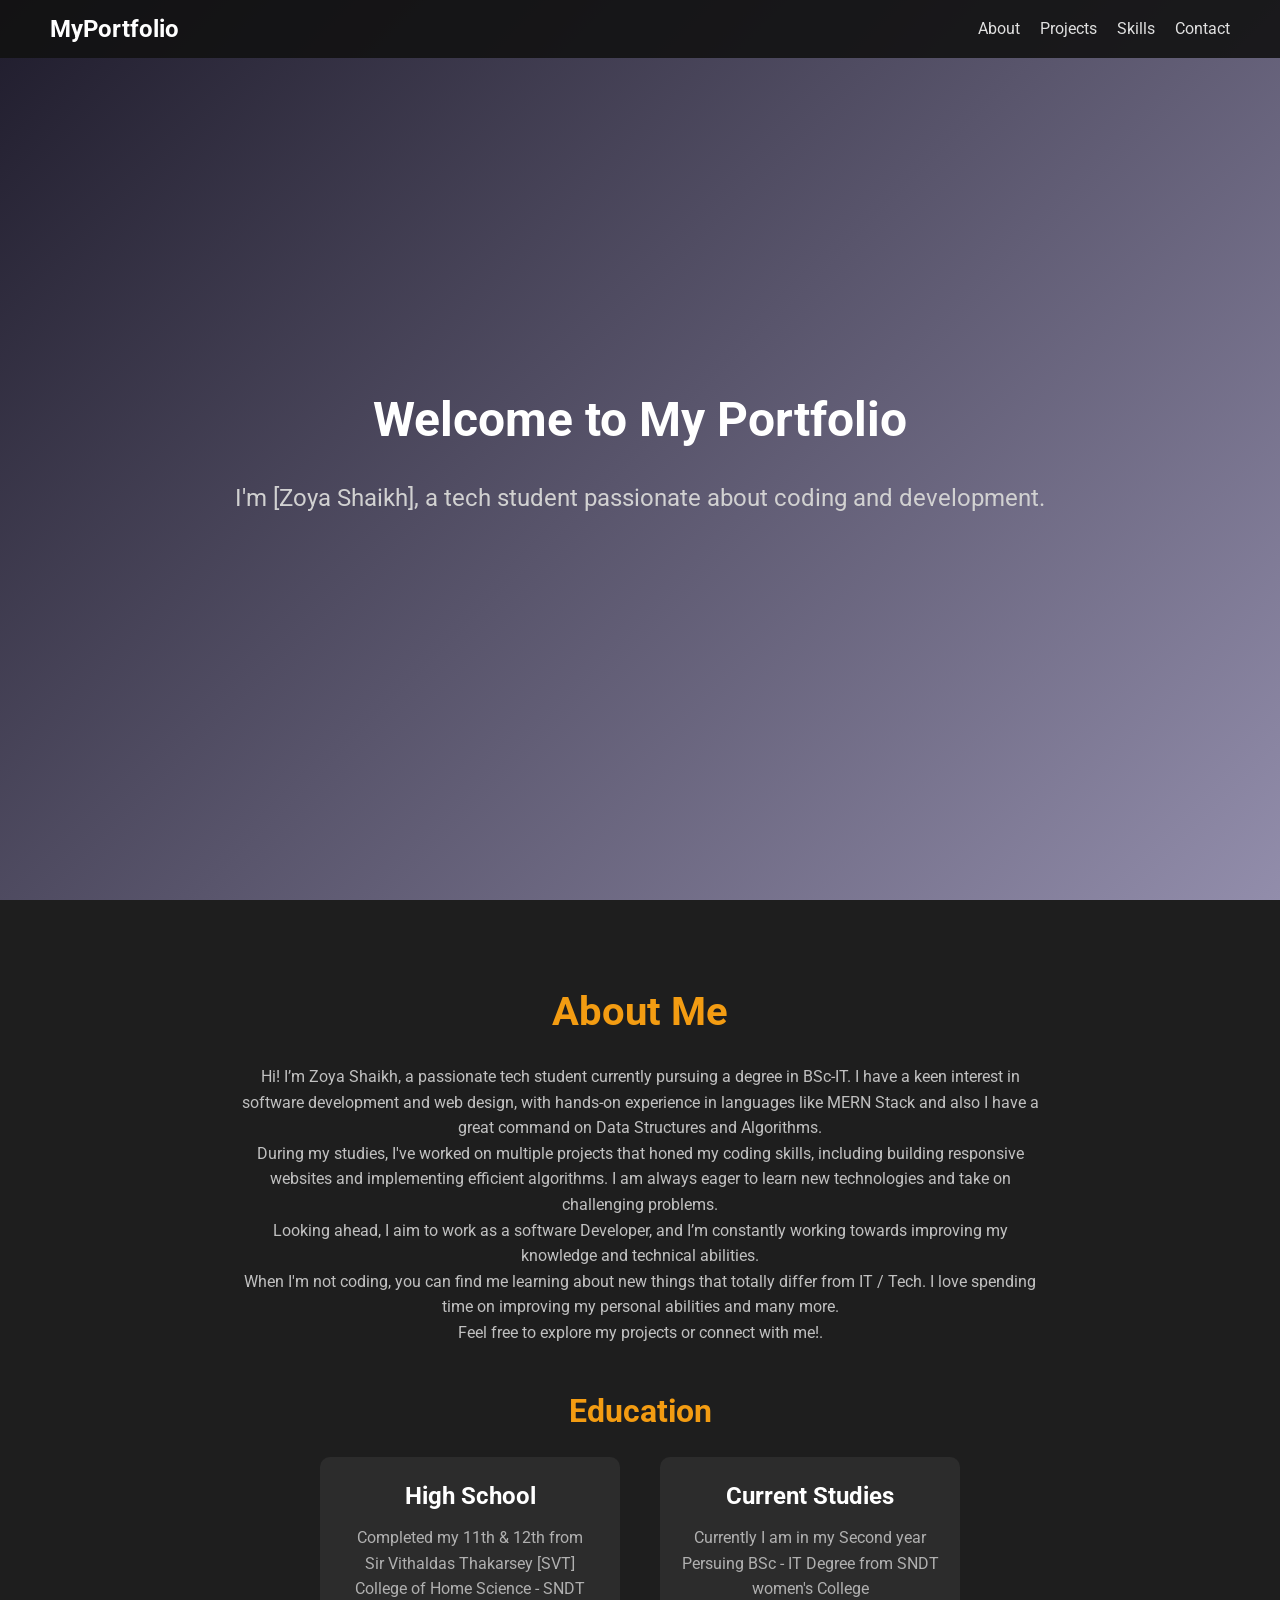
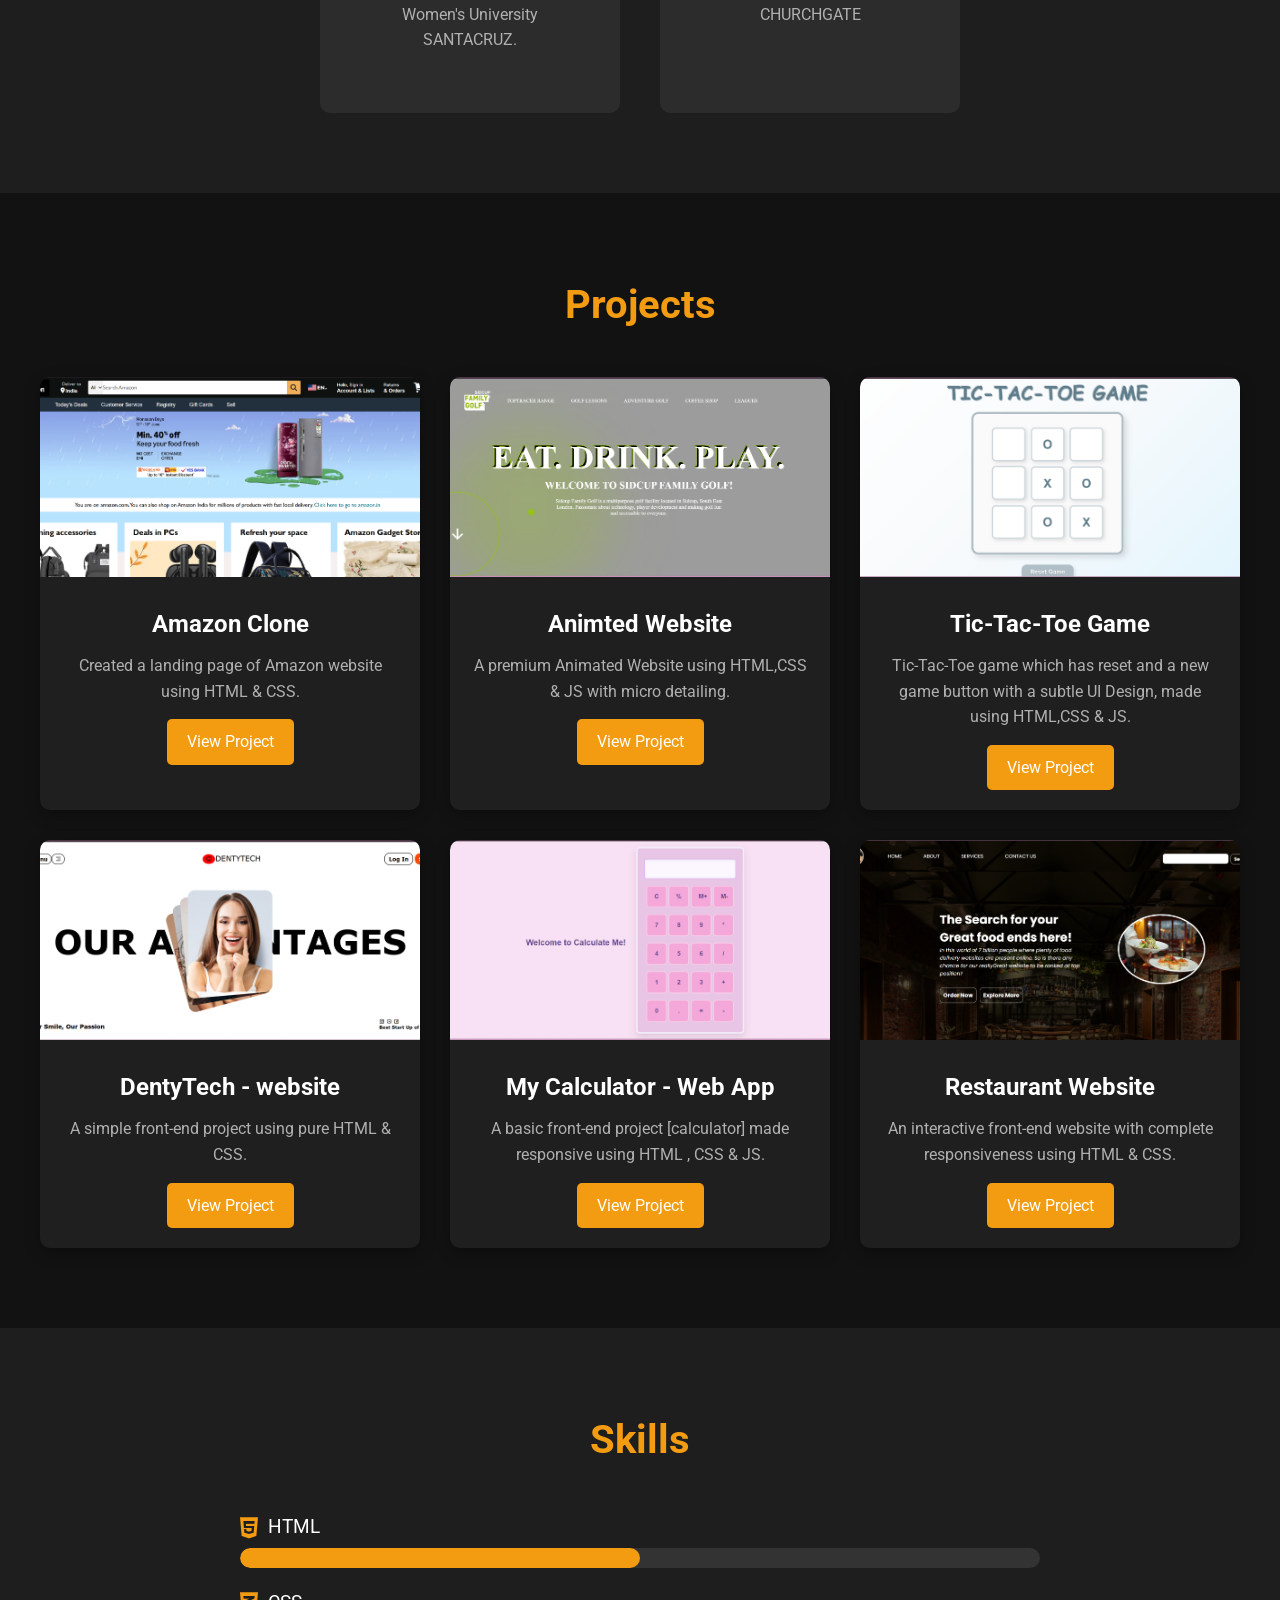
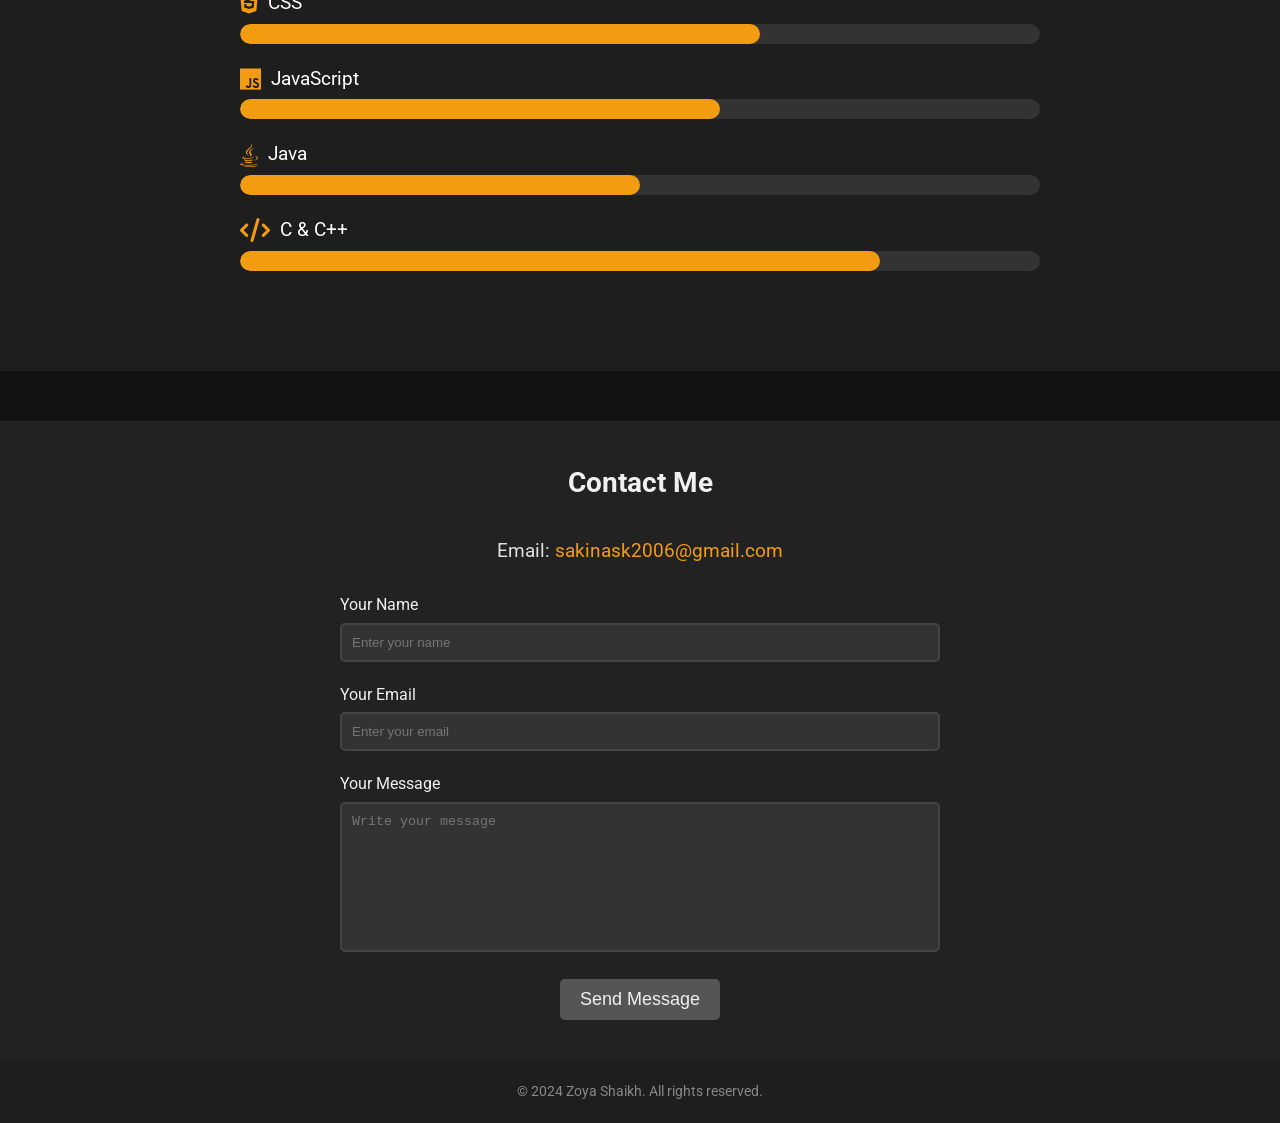
<file: index.html>
<!DOCTYPE html>
<html lang="en">
<head>
    <meta charset="UTF-8">
    <meta name="viewport" content="width=device-width, initial-scale=1.0">
    <title>Personal Portfolio</title>
    <link rel="stylesheet" href="style.css">
    <!-- Google Fonts for better typography -->
    <link href="https://fonts.googleapis.com/css2?family=Roboto:wght@300;400;700&display=swap" rel="stylesheet">
    <!-- Font Awesome for icons (optional) -->
    <link rel="stylesheet" href="https://cdnjs.cloudflare.com/ajax/libs/font-awesome/6.0.0-beta3/css/all.min.css" integrity="sha512-Fo3rlrQkTy5Qy9rph9vLwXQewcXRHGa8O3BJ6T0Ka6lIbkP5Gq4e5mTlA0fH6qj2zJ4gTz3G6HpeTFY3roMBjw==" crossorigin="anonymous" referrerpolicy="no-referrer" />
</head>
<body>
    <!-- Floating Navigation Bar -->
    <header>
        <nav class="navbar">
            <div class="nav-brand">MyPortfolio</div>
            <ul class="nav-links">
                <li><a href="#about">About</a></li>
                <li><a href="#projects">Projects</a></li>
                <li><a href="#skills">Skills</a></li>
                <li><a href="#contact">Contact</a></li>
            </ul>
        </nav>
    </header>

    <!-- Header Section -->
    <section id="header" class="intro-section">
        <div class="intro-content">
            <h1>Welcome to My Portfolio</h1>
            <p>I'm [Zoya Shaikh], a tech student passionate about coding and development.</p>
        </div>
    </section>

    <!-- About Section -->
    <section id="about" class="about-section">
        <h2>About Me</h2>
        <p>Hi! I’m Zoya Shaikh, a passionate tech student currently pursuing a degree in BSc-IT. I have a keen interest in software development and web design, with hands-on experience in languages like MERN Stack and also I have a great command on Data Structures and Algorithms.
<br>
            During my studies, I've worked on multiple projects that honed my coding skills, including building responsive websites and implementing efficient algorithms. I am always eager to learn new technologies and take on challenging problems.
            <br>
            Looking ahead, I aim to work as a software Developer, and I’m constantly working towards improving my knowledge and technical abilities.
            <br>
            When I'm not coding, you can find me learning about new things that totally differ from IT / Tech. I love spending time on improving my personal abilities and many more.
            <br>
            Feel free to explore my projects or connect with me!.</p>
        
        <!-- Education Subsection -->
        <h3>Education</h3>
        <div class="education">
            <div class="education-item">
                <h4>High School</h4>
                <p>Completed my 11th & 12th from <br>Sir Vithaldas Thakarsey [SVT] College of Home Science - SNDT Women's University <br>SANTACRUZ.</p>
            </div>
            <div class="education-item">
                <h4>Current Studies</h4>
                <p>Currently I am in my Second year Persuing BSc - IT Degree from SNDT women's College <br> CHURCHGATE</p>
            </div>
        </div>
    </section>

    <!-- Projects Section -->
    <section id="projects" class="projects-section">
        <h2>Projects</h2>
        <div class="project-grid">
            <div class="project-card">
                <img src="/images/amazon-clone.png" alt="Project 1">
                <div class="project-info">
                    <h3>Amazon Clone</h3>
                    <p>Created a landing page of Amazon website using HTML & CSS.</p>
                    <a target="_blank"  href="project 1 - amazon clone-done/index.html" class="btn">View Project</a>
                </div>
            </div>
            <div class="project-card">
                <img src="/images/sports.png" alt="Project 2">
                <div class="project-info">
                    <h3>Animted Website</h3>
                    <p>A premium Animated Website using HTML,CSS & JS with micro detailing.</p>
                    <a target="_blank"  href="pemium-site-scs-resp-done/index.html" class="btn">View Project</a>
                </div>
            </div>
            <div class="project-card">
                <img src="/images/tic-tac-toe.png" alt="Project 3">
                <div class="project-info">
                    <h3>Tic-Tac-Toe Game</h3>
                    <p>Tic-Tac-Toe game which has reset and a new game button with a subtle UI Design, made using HTML,CSS & JS.</p>
                    <a target="_blank"  href="tic-tac-toe-game-done/index.html" class="btn">View Project</a>
                </div>
            </div>
            <div class="project-card">
                <img src="/images/denty-tech.png" alt="Project 4">
                <div class="project-info">
                    <h3>DentyTech - website</h3>
                    <p>A simple front-end project using pure HTML & CSS.</p>
                    <a target="_blank"  href="project1-dentytech-done/site.html" class="btn">View Project</a>
                </div>
            </div>
            <div class="project-card">
                <img src="/images/calculator.png" alt="Project 5">
                <div class="project-info">
                    <h3>My Calculator - Web App</h3>
                    <p>A basic front-end project [calculator] made responsive using HTML , CSS & JS.</p>
                    <a target="_blank" href="calculator-app-done/index.html" class="btn">View Project</a>
                </div>
            </div>
            <div class="project-card">
                <img src="/images/restaurant-website.png" alt="Project 6">
                <div class="project-info">
                    <h3>Restaurant Website</h3>
                    <p>An interactive front-end website with complete responsiveness using HTML & CSS.</p>
                    <a target="_blank"  href="restaurant-website-resp-done/index.html" class="btn">View Project</a>
                </div>
            </div>
            <!-- Add more project cards as needed -->
        </div>  
    </section>

    <!-- Skills Section -->
    <section id="skills" class="skills-section">
        <h2>Skills</h2>
        <div class="skills-container">
            <div class="skill">
                <div class="skill-header">
                    <i class="fab fa-html5"></i>
                    <span>HTML</span>
                </div>
                <div class="skill-bar">
                    <div class="skill-level" style="width: 50%;"></div>
                </div>
            </div>
            <div class="skill">
                <div class="skill-header">
                    <i class="fab fa-css3-alt"></i>
                    <span>CSS</span>
                </div>
                <div class="skill-bar">
                    <div class="skill-level" style="width: 65%;"></div>
                </div>
            </div>
            <div class="skill">
                <div class="skill-header">
                    <i class="fab fa-js"></i>
                    <span>JavaScript</span>
                </div>
                <div class="skill-bar">
                    <div class="skill-level" style="width: 60%;"></div>
                </div>
            </div>
            <div class="skill">
                <div class="skill-header">
                    <i class="fab fa-java"></i>
                    <span>Java</span>
                </div>
                <div class="skill-bar">
                    <div class="skill-level" style="width: 50%;"></div>
                </div>
            </div>
            <div class="skill">
                <div class="skill-header">
                    <i class="fas fa-code"></i>
                    <span>C & C++</span>
                </div>
                <div class="skill-bar">
                    <div class="skill-level" style="width: 80%;"></div>
                </div>
            </div>
        </div>
    </section>

    <!-- Contact Section -->
    <section id="contact" class="contact-section">
        <h2>Contact Me</h2>
        <p>Email: <a href="mailto:sakinask2006@gmail.com">sakinask2006@gmail.com</a></p>
        <br>
        <!-- You can also add a contact form here -->
        <form action="#" method="post" class="contact-form">
            <div class="form-group">
                <label for="name">Your Name</label>
                <input type="text" id="name" name="name" placeholder="Enter your name" required>
            </div>
            <div class="form-group">
                <label for="email">Your Email</label>
                <input type="email" id="email" name="email" placeholder="Enter your email" required>
            </div>
            <div class="form-group">
                <label for="message">Your Message</label>
                <textarea id="message" name="message" placeholder="Write your message" required></textarea>
            </div>
            <button type="submit" class="submit-btn">Send Message</button>
        </form>
    </section>

    <!-- Footer -->
    <footer>
        <p>&copy; 2024 Zoya Shaikh. All rights reserved.</p>
    </footer>

    <script src="script.js"></script>
</body>
</html>
</file>
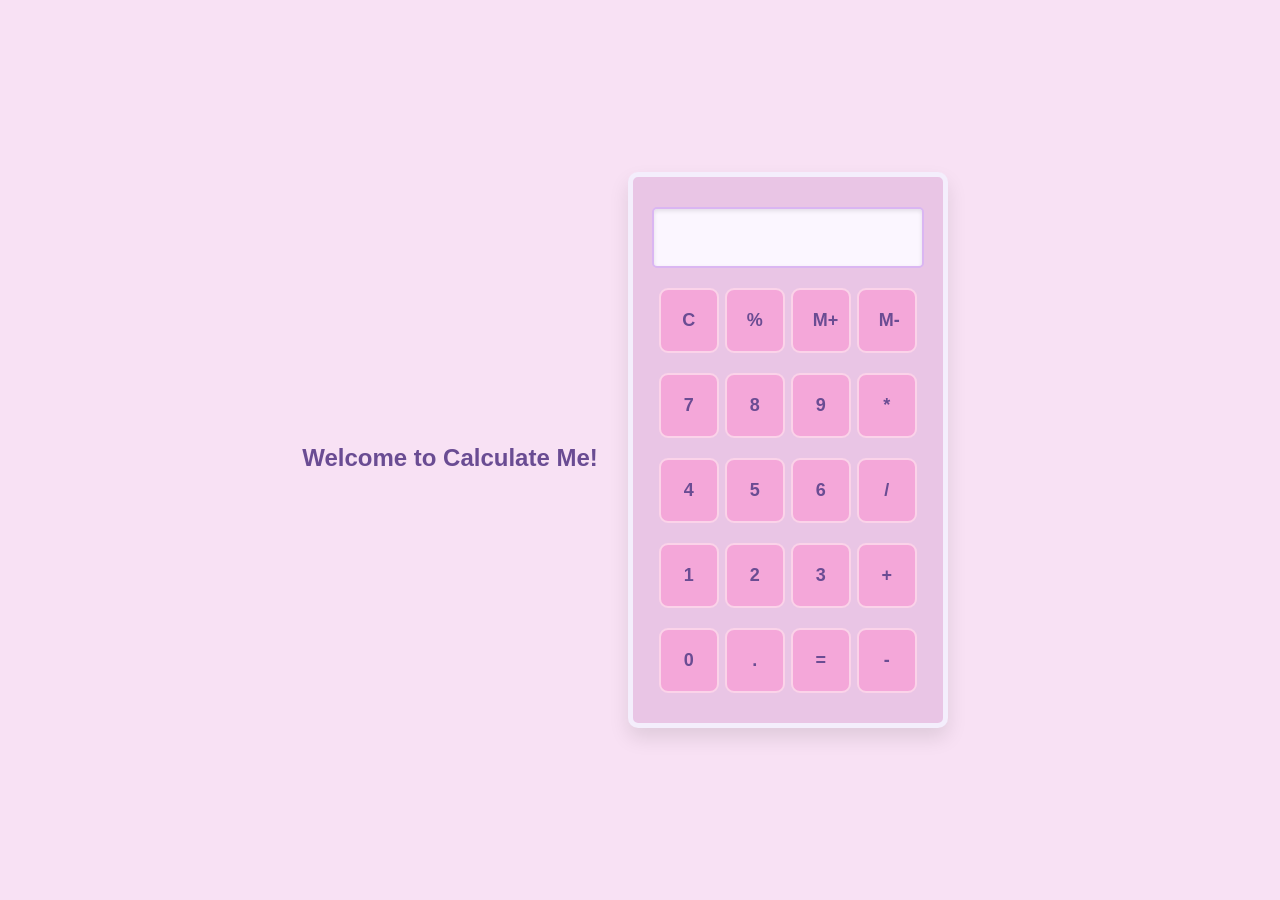
<file: calculator-app-done/index.html>
<!DOCTYPE html>
<html lang="en">
  <head>
    <meta charset="UTF-8" />
    <meta name="viewport" content="width=device-width, initial-scale=1.0" />
    <title>Calculator - Made by Me</title>
    <link rel="stylesheet" href="style.css" />
    <link rel="stylesheet" href="utils.css" />
  </head>
  <body>
    <h1 class="text-center">Welcome to Calculate Me!</h1>
    <div class="container mg flex-col flex itemscenter">
      <div class="row">
        <input class="input" type="text" />
      </div>
      <div class="row">
        <button class="btn">C</button>
        <button class="btn">%</button>
        <button class="btn">M+</button>
        <button class="btn">M-</button>
      </div>
      <div class="row">
        <button class="btn">7</button>
        <button class="btn">8</button>
        <button class="btn">9</button>
        <button class="btn">*</button>
      </div>
      <div class="row">
        <button class="btn">4</button>
        <button class="btn">5</button>
        <button class="btn">6</button>
        <button class="btn">/</button>
      </div>
      <div class="row">
        <button class="btn">1</button>
        <button class="btn">2</button>
        <button class="btn">3</button>
        <button class="btn">+</button>
      </div>
      <div class="row">
        <button class="btn">0</button>
        <button class="btn">.</button>
        <button class="btn">=</button>
        <button class="btn">-</button>
      </div>
    </div>
    <script src="app.js"></script>
  </body>
</html>
</file>
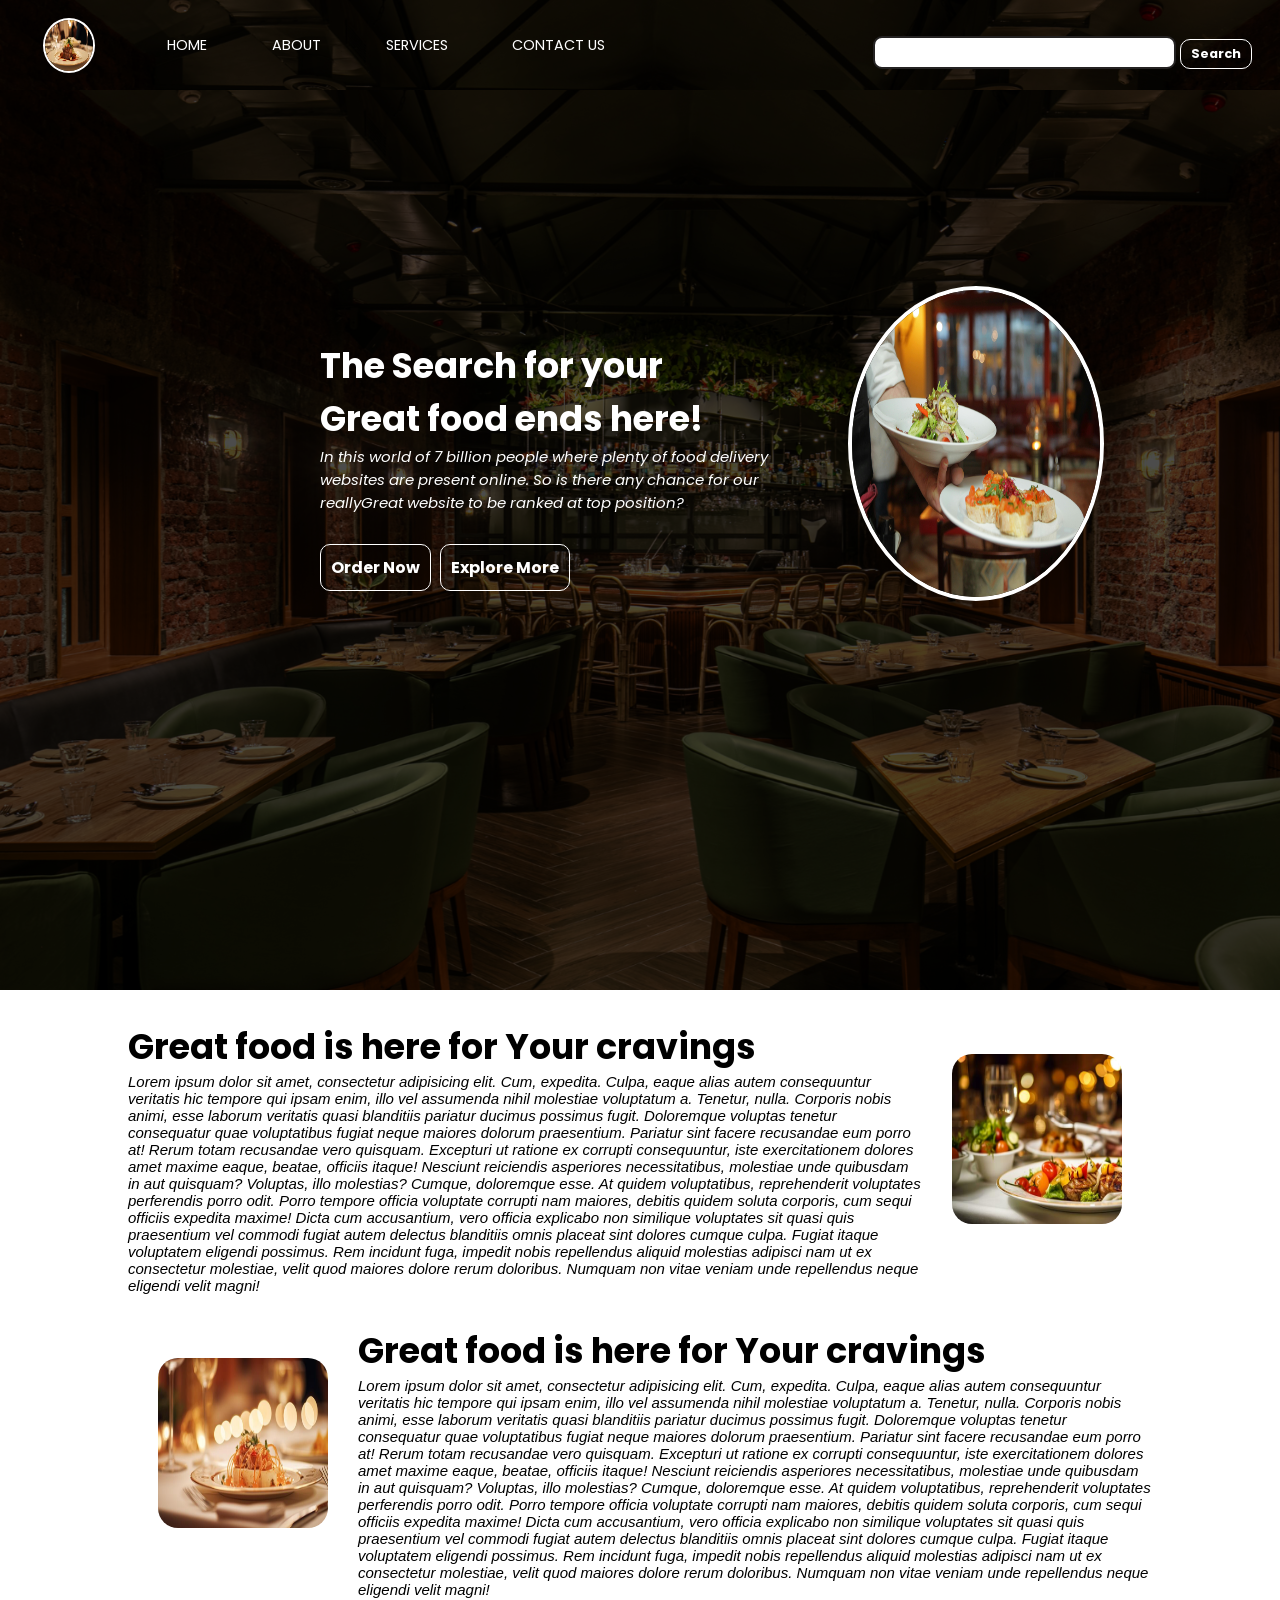
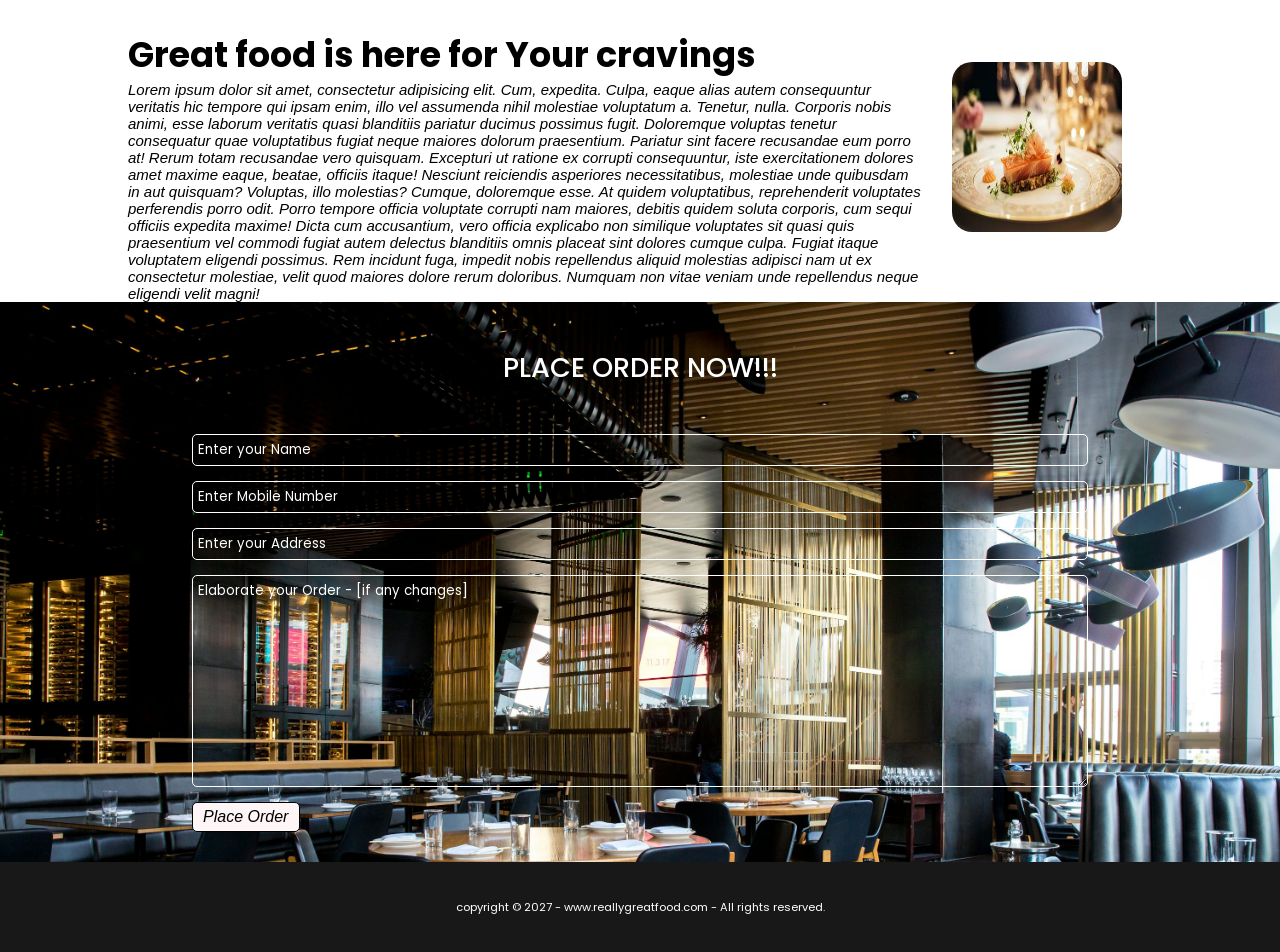
<file: restaurant-website-resp-done/index.html>
<!DOCTYPE html>
<html lang="en">
  <head>
    <meta charset="UTF-8" />
    <meta name="viewport" content="width=device-width, initial-scale=1.0" />
    <title>ZOYA- reallygreatfood</title>
    <link rel="stylesheet" href="style.css" />
  </head>
  <body>
    <nav class="navbar background h-nav">
      <ul class="nav-list v-class">
        <div class="logo">
          <img src="food-img4.jpg" alt="logo"/>
        </div>
        <li><a href="#home">HOME</a></li>
        <li><a href="#about">ABOUT</a></li>
        <li><a href="#services">SERVICES</a></li>
        <li><a href="#contactUs">CONTACT US</a></li>
      </ul>
      <div class="right-nav v-class">
        <input type="text" name="Search" id="Search"/>
        <button class="btn btn-sm">Search</button>
      </div>
      <div class="burger">
        <div class="line"></div>
        <div class="line"></div>
        <div class="line"></div>
      </div>
    </nav>

    <section class="background firstSection" id="home">
      <div class="box-main">
        <div class="firstHalf">
          <p class="text-big">The Search for your Great food ends here!</p>
          <p class="text-small">
            In this world of 7 billion people where plenty of food delivery
            websites are present online. So is there any chance for our
            reallyGreat website to be ranked at top position?
          </p>
          <div class="buttons">
            <button class="btn">Order Now</button>
            <button class="btn">Explore More</button>
          </div>
        </div>
        <div class="secondHalf">
          <img src="home-img1.jpeg" alt="Food-banner"/>
        </div>
      </div>
    </section>

    <section class="section" id="about">
      <div class="paras">
        <p class="sectionTag text-big">Great food is here for Your cravings</p>
        <p class="sectionSubTag text-small">
          Lorem ipsum dolor sit amet, consectetur adipisicing elit. Cum,
          expedita. Culpa, eaque alias autem consequuntur veritatis hic tempore
          qui ipsam enim, illo vel assumenda nihil molestiae voluptatum a.
          Tenetur, nulla. Corporis nobis animi, esse laborum veritatis quasi
          blanditiis pariatur ducimus possimus fugit. Doloremque voluptas
          tenetur consequatur quae voluptatibus fugiat neque maiores dolorum
          praesentium. Pariatur sint facere recusandae eum porro at! Rerum totam
          recusandae vero quisquam. Excepturi ut ratione ex corrupti
          consequuntur, iste exercitationem dolores amet maxime eaque, beatae,
          officiis itaque! Nesciunt reiciendis asperiores necessitatibus,
          molestiae unde quibusdam in aut quisquam? Voluptas, illo molestias?
          Cumque, doloremque esse. At quidem voluptatibus, reprehenderit
          voluptates perferendis porro odit. Porro tempore officia voluptate
          corrupti nam maiores, debitis quidem soluta corporis, cum sequi
          officiis expedita maxime! Dicta cum accusantium, vero officia
          explicabo non similique voluptates sit quasi quis praesentium vel
          commodi fugiat autem delectus blanditiis omnis placeat sint dolores
          cumque culpa. Fugiat itaque voluptatem eligendi possimus. Rem incidunt
          fuga, impedit nobis repellendus aliquid molestias adipisci nam ut ex
          consectetur molestiae, velit quod maiores dolore rerum doloribus.
          Numquam non vitae veniam unde repellendus neque eligendi velit magni!
        </p>
      </div>
      <div class="thumbnail">
        <img
          class="imgFluid"
          src="food-img1.jpg"
          alt="offer-banner"
        />
      </div>
    </section>

    <section class="section sec-left" id="services">
      <div class="paras">
        <p class="sectionTag text-big">Great food is here for Your cravings</p>
        <p class="sectionSubTag text-small">
          Lorem ipsum dolor sit amet, consectetur adipisicing elit. Cum,
          expedita. Culpa, eaque alias autem consequuntur veritatis hic tempore
          qui ipsam enim, illo vel assumenda nihil molestiae voluptatum a.
          Tenetur, nulla. Corporis nobis animi, esse laborum veritatis quasi
          blanditiis pariatur ducimus possimus fugit. Doloremque voluptas
          tenetur consequatur quae voluptatibus fugiat neque maiores dolorum
          praesentium. Pariatur sint facere recusandae eum porro at! Rerum totam
          recusandae vero quisquam. Excepturi ut ratione ex corrupti
          consequuntur, iste exercitationem dolores amet maxime eaque, beatae,
          officiis itaque! Nesciunt reiciendis asperiores necessitatibus,
          molestiae unde quibusdam in aut quisquam? Voluptas, illo molestias?
          Cumque, doloremque esse. At quidem voluptatibus, reprehenderit
          voluptates perferendis porro odit. Porro tempore officia voluptate
          corrupti nam maiores, debitis quidem soluta corporis, cum sequi
          officiis expedita maxime! Dicta cum accusantium, vero officia
          explicabo non similique voluptates sit quasi quis praesentium vel
          commodi fugiat autem delectus blanditiis omnis placeat sint dolores
          cumque culpa. Fugiat itaque voluptatem eligendi possimus. Rem incidunt
          fuga, impedit nobis repellendus aliquid molestias adipisci nam ut ex
          consectetur molestiae, velit quod maiores dolore rerum doloribus.
          Numquam non vitae veniam unde repellendus neque eligendi velit magni!
        </p>
      </div>
      <div class="thumbnail">
        <img
          class="imgFluid"
          src="food-img2.jpg"
          alt="icecream-banner-image"
        />
      </div>
    </section>

    <section class="section">
      <div class="paras">
        <p class="sectionTag text-big">Great food is here for Your cravings</p>
        <p class="sectionSubTag text-small">
          Lorem ipsum dolor sit amet, consectetur adipisicing elit. Cum,
          expedita. Culpa, eaque alias autem consequuntur veritatis hic tempore
          qui ipsam enim, illo vel assumenda nihil molestiae voluptatum a.
          Tenetur, nulla. Corporis nobis animi, esse laborum veritatis quasi
          blanditiis pariatur ducimus possimus fugit. Doloremque voluptas
          tenetur consequatur quae voluptatibus fugiat neque maiores dolorum
          praesentium. Pariatur sint facere recusandae eum porro at! Rerum totam
          recusandae vero quisquam. Excepturi ut ratione ex corrupti
          consequuntur, iste exercitationem dolores amet maxime eaque, beatae,
          officiis itaque! Nesciunt reiciendis asperiores necessitatibus,
          molestiae unde quibusdam in aut quisquam? Voluptas, illo molestias?
          Cumque, doloremque esse. At quidem voluptatibus, reprehenderit
          voluptates perferendis porro odit. Porro tempore officia voluptate
          corrupti nam maiores, debitis quidem soluta corporis, cum sequi
          officiis expedita maxime! Dicta cum accusantium, vero officia
          explicabo non similique voluptates sit quasi quis praesentium vel
          commodi fugiat autem delectus blanditiis omnis placeat sint dolores
          cumque culpa. Fugiat itaque voluptatem eligendi possimus. Rem incidunt
          fuga, impedit nobis repellendus aliquid molestias adipisci nam ut ex
          consectetur molestiae, velit quod maiores dolore rerum doloribus.
          Numquam non vitae veniam unde repellendus neque eligendi velit magni!
        </p>
      </div>
      <div class="thumbnail">
        <img
          class="imgFluid"
          src="food-img3.jpg"
          alt="offer-coffee-image"
        />
      </div>
    </section>

    <section class="contact" id="contactUs">
      <h1 class="heading">Place Order Now!!!</h1>
      <div class="form">
        <input
          type="text" id="name" name="name" placeholder="Enter your Name"/>
        <input
          type="text" id="phone" name="phone" placeholder="Enter Mobile Number"/>
        <input
          type="text" id="text" name="Address" placeholder="Enter your Address"/>
        <textarea
          name="text" id="text" cols="30" rows="10" placeholder="Elaborate your Order - [if any changes]"></textarea>
        <button class="contact-btn">Place Order</button>
      </div>
    </section>

    <footer class="foot-sec">
      <p>
        copyright &copy; 2027 - www.reallygreatfood.com - All rights reserved.
      </p>
    </footer>

    <script src="script.js"></script>
  </body>
</html>
</file>
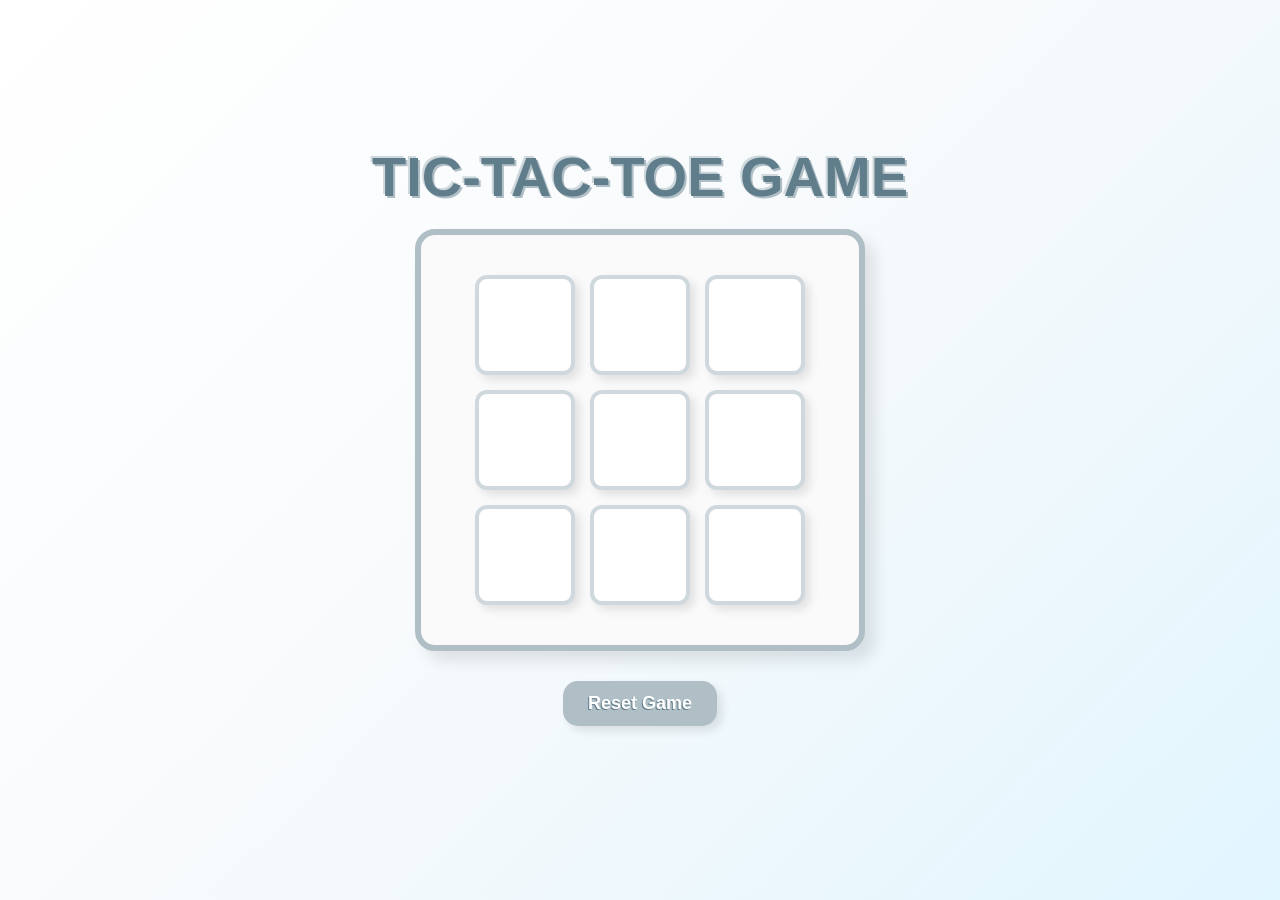
<file: tic-tac-toe-game-done/index.html>
<!DOCTYPE html>
<html lang="en">
<head>
  <meta charset="UTF-8">
  <meta name="viewport" content="width=device-width, initial-scale=1.0">
  <title>game</title>
  <link rel="stylesheet" href="style.css">
</head>
<body>
  <div class="msg-container hide">
    <div class="msg">Winner</div>
    <button class="new-btn">New Game</button>
  </div>
  <h1>Tic-Tac-Toe Game</h1>
  <div class="container">
    <div class="game">
      <button class="box"></button>
      <button class="box"></button>
      <button class="box"></button>
      <button class="box"></button>
      <button class="box"></button>
      <button class="box"></button>
      <button class="box"></button>
      <button class="box"></button>
      <button class="box"></button>
    </div>
  </div>
  <button class="reset-btn">Reset Game</button>
  <script src="app.js"></script>
</body>
</html>
</file>
<file: style.css>
/* General Styles */
* {
    margin: 0;
    padding: 0;
    box-sizing: border-box;
    scroll-behavior: smooth;
}

body {
    font-family: 'Roboto', sans-serif;
    background-color: #121212;
    color: #f2f2f2;
    line-height: 1.6;
}

/* Floating Navigation Bar */
.navbar {
    position: fixed;
    top: 0;
    width: 100%;
    background-color: rgba(18, 18, 18, 0.9);
    display: flex;
    justify-content: space-between;
    align-items: center;
    padding: 10px 50px;
    z-index: 1000;
    transition: background-color 0.3s ease;
}

.navbar .nav-brand {
    font-size: 1.5em;
    font-weight: bold;
    color: #ffffff;
}

.navbar .nav-links {
    list-style: none;
    display: flex;
}

.navbar .nav-links li {
    margin-left: 20px;
}

.navbar .nav-links a {
    color: #e0e0e0;
    text-decoration: none;
    font-size: 1em;
    transition: color 0.3s ease;
}

.navbar .nav-links a:hover {
    color: #f39c12;
}

/* Intro Section */
.intro-section {
    height: 100vh;
    background: linear-gradient(135deg, #1f1c2c, #928dab);
    display: flex;
    justify-content: center;
    align-items: center;
    text-align: center;
    padding: 0 20px;
}

.intro-content h1 {
    font-size: 3em;
    margin-bottom: 20px;
    color: #ffffff;
    animation: fadeInDown 1s ease-out;
}

.intro-content p {
    font-size: 1.5em;
    color: #d1d1d1;
    animation: fadeInUp 1s ease-out;
}

/* About Section */
.about-section {
    padding: 80px 20px;
    background-color: #1e1e1e;
    text-align: center;
}

.about-section h2 {
    font-size: 2.5em;
    margin-bottom: 20px;
    color: #f39c12;
}

.about-section p {
    max-width: 800px;
    margin: 0 auto 40px auto;
    color: #c0c0c0;
}

.about-section h3 {
    font-size: 2em;
    margin-bottom: 20px;
    color: #f39c12;
}

.education {
    display: flex;
    flex-wrap: wrap;
    justify-content: center;
    gap: 40px;
}

.education-item {
    background-color: #2c2c2c;
    padding: 20px;
    border-radius: 10px;
    width: 300px;
    transition: transform 0.3s ease, box-shadow 0.3s ease;
}

.education-item:hover {
    transform: translateY(-10px);
    box-shadow: 0 10px 20px rgba(0,0,0,0.5);
}

.education-item h4 {
    font-size: 1.5em;
    margin-bottom: 10px;
    color: #ffffff;
}

.education-item p {
    color: #b0b0b0;
}

/* Projects Section */
.projects-section {
    padding: 80px 20px;
    background-color: #121212;
    text-align: center;
}

.projects-section h2 {
    font-size: 2.5em;
    margin-bottom: 40px;
    color: #f39c12;
}

.project-grid {
    display: grid;
    grid-template-columns: repeat(auto-fit, minmax(300px, 1fr));
    gap: 30px;
    padding: 0 20px;
}

.project-card {
    background-color: #1f1f1f;
    border-radius: 10px;
    overflow: hidden;
    box-shadow: 0 5px 15px rgba(0,0,0,0.3);
    transition: transform 0.3s ease, box-shadow 0.3s ease;
}

.project-card:hover {
    transform: translateY(-5px);
    box-shadow: 0 4px 8px rgba(0, 0, 0, 0.2);
    transition: transform 0.3s, box-shadow 0.3s;
}


.project-card img {
    width: 100%;
    height: 200px;
    object-fit: cover;
    transition: transform 0.3s ease;
}

.project-card:hover img {
    transform: scale(1.1);
}

.project-info {
    padding: 20px;
}

.project-info h3 {
    font-size: 1.5em;
    margin-bottom: 10px;
    color: #ffffff;
}

.project-info p {
    color: #b0b0b0;
    margin-bottom: 15px;
}

.btn {
    display: inline-block;
    padding: 10px 20px;
    background-color: #f39c12;
    color: #ffffff;
    border-radius: 5px;
    text-decoration: none;
    transition: background-color 0.3s ease;
}

.btn:hover {
    background-color: #e67e22;
}

/* Skills Section */
.skills-section {
    padding: 80px 20px;
    background-color: #1e1e1e;
    text-align: center;
}

.skills-section h2 {
    font-size: 2.5em;
    margin-bottom: 40px;
    color: #f39c12;
}

.skills-container {
    max-width: 800px;
    margin: 0 auto;
}

.skill {
    margin-bottom: 20px;
}

.skill-header {
    display: flex;
    align-items: center;
    margin-bottom: 5px;
    color: #ffffff;
}

.skill-header i {
    font-size: 1.5em;
    margin-right: 10px;
    color: #f39c12;
}

.skill-header span {
    font-size: 1.2em;
}

.skill-bar {
    width: 100%;
    background-color: #333;
    border-radius: 10px;
    overflow: hidden;
}

.skill-level {
    height: 20px;
    background-color: #f39c12;
    /* width: 0; */
    border-radius: 10px;
    animation: loadSkill 2s forwards;
}

.percentage-label{
 color: #121212;
}

/* @keyframes loadSkill {
    from { width: 0; }
    to { width: 0; } /* Will be set inline 
} */

/* Contact Section */
.contact-section {
    background-color: #222; /* Same darkish background color */
    padding: 40px;
    text-align: center;
    color: #f0f0f0; /* Light text color */
    margin-top: 50px;
    /* border-radius: 10px; */
}

.contact-form {
    max-width: 600px;
    margin: 0 auto;
}

.form-group {
    margin-bottom: 20px;
    text-align: left;
}

.form-group label {
    display: block;
    margin-bottom: 5px;
    font-size: 16px;
}

.form-group input,
.form-group textarea {
    width: 100%;
    padding: 10px;
    border: 2px solid #444;
    border-radius: 5px;
    background-color: #333;
    color: #f0f0f0;
}

.form-group input:focus,
.form-group textarea:focus {
    border-color: #888; /* Focused border color */
}

textarea {
    height: 150px;
    resize: none;
}

.submit-btn {
    background-color: #555;
    color: #f0f0f0;
    border: none;
    padding: 10px 20px;
    font-size: 18px;
    border-radius: 5px;
    cursor: pointer;
    transition: background-color 0.3s ease;
}

.submit-btn:hover {
    background-color: #777; /* Hover effect */
}

h2 {
    font-size: 28px;
    margin-bottom: 30px;
}


.contact-section p {
    font-size: 1.2em;
    color: #e0e0e0;
}

.contact-section a {
    color: #f39c12;
    text-decoration: none;
    transition: color 0.3s ease;
}

.contact-section a:hover {
    color: #e67e22;
}

button, a {
    transition: background-color 0.3s ease, color 0.3s ease;
}


/* Footer */
footer {
    padding: 20px;
    background-color: #1e1e1e;
    text-align: center;
    color: #888;
    font-size: 0.9em;
}

/* Animations */
@keyframes fadeInDown {
    from {
        opacity: 0;
        transform: translateY(-50px);
    }
    to {
        opacity: 1;
        transform: translateY(0);
    }
}

@keyframes fadeInUp {
    from {
        opacity: 0;
        transform: translateY(50px);
    }
    to {
        opacity: 1;
        transform: translateY(0);
    }
}

/* Responsive Design */
@media (max-width: 768px) {
    .navbar {
        padding: 10px 20px;
    }

    .navbar .nav-links {
        flex-direction: column;
        background-color: rgba(18, 18, 18, 0.95);
        position: absolute;
        top: 60px;
        right: 0;
        width: 200px;
        display: none;
    }

    .navbar .nav-links li {
        margin: 15px 0;
    }

    .navbar .nav-links.active {
        display: flex;
    }

    .navbar .nav-brand {
        cursor: pointer;
    }

    .project-grid {
        grid-template-columns: 1fr;
    }
}
</file>
<file: calculator-app-done/style.css>
* {
    margin: 0;
    padding: 0;
    box-sizing: border-box;
    font-family: 'Poppins', Arial, sans-serif;
  }
  
  html, body {
    height: 100%;
    width: 100%;
    background-color: #f8e1f4;
    display: flex;
    justify-content: center;
    align-items: center;
  }
  
  h1 {
    margin-top: 15px;
    text-align: center;
    color: #6a4c93;
    font-size: 24px;
  }
  
  .container {
    background-color: #e9c5e5;
    border: 5px solid #f4eefc;
    border-radius: 10px;
    padding: 20px 15px;
    width: 320px;
    box-shadow: 0px 10px 20px rgba(0, 0, 0, 0.1);
  }
  
  .btn {
    background-color: #f4a7d9;
    width: 60px;
    padding: 20px;
    margin: 0 3px;
    border: 2px solid #fbd3e9;
    border-radius: 9px;
    cursor: pointer;
    color: #6a4c93;
    font-size: 18px;
    font-weight: bold;
    transition: background-color 0.3s ease;
  }
  
  .btn:hover {
    background-color: #e58fbf;
  }
  
  .row {
    margin: 10px 0;
    display: flex;
    justify-content: space-between;
  }
  
  .row input {
    width: 272px;
    padding: 15px 10px;
    border: 2px solid #dab6f2;
    border-radius: 5px;
    font-size: 23px;
    background-color: #fbf6ff;
    color: #4a4e69;
    text-align: right;
    box-shadow: inset 0 2px 4px rgba(0, 0, 0, 0.1);
  }
  
  .row input:focus {
    border-color: #c7a1f3;
    outline: none;
  }
</file>
<file: calculator-app-done/utils.css>
.text-center{
    text-align: center;
}

.bg-red{
    background-color: red;
}

.mg{
    margin: 30px;
}


.flex{
display: flex;
}

.flex-col{
    flex-direction: column;
}

.itemscenter{
    align-items: center;
}
</file>
<file: restaurant-website-resp-done/style.css>
@import url("https://fonts.googleapis.com/css2?family=Poppins:ital,wght@0,100;0,200;0,300;0,400;0,500;0,600;0,700;0,800;0,900;1,100;1,200;1,300;1,400;1,500;1,600;1,700;1,800;1,900&display=swap");

* {
  margin: 0;
  padding: 0;
  box-sizing: border-box;
  font-family: "Poppins", sans-serif;
}

html{
  scroll-behavior: smooth;
}

.logo {
  height: 90px;
  width: 20%;
  display: flex;
  justify-content: center;
  align-items: center;
}

.logo img {
  background-size: cover;
  width: 52px;
  height: 55px;
  border: 2px solid white;
  border-radius: 50%;
}

.navbar {
  display: flex;
  align-items: center;
  justify-content: center;
  position: sticky;
  top: 0;
  cursor: pointer;
}

.nav-list {
  width: 50%;
  display: flex;
  justify-content: space-evenly;
  align-items: center;
  font-size: 0.9rem;
  font-weight: 400;
  font-family: "Lucida Sans", "Lucida Sans Regular", "Lucida Grande",
    "Lucida Sans Unicode", Geneva, Verdana, sans-serif;
}

.nav-list li {
  list-style: none;
  padding: 26px 30px;
}

.nav-list li a {
  text-decoration: none;
  color: white;
}

.nav-list li a:hover {
  text-decoration: none;
  color: rgb(169, 167, 167);
}

.right-nav {
  width: 50%;
  text-align: right;
  padding: 0 23px;
}

#Search {
  padding: 3px;
  font-size: 15px;
  border: 2px solid rgb(36, 34, 34);
  border-radius: 9px;
  background-color: white;
}
.background {
  background: rgba(0, 0, 0, 0.7) url("bg-img.webp");
  background-size: cover;
  background-blend-mode: darken;
}

.firstSection {
  height: 100vh;
}

.box-main {
  display: flex;
  justify-content: center;
  align-items: center;
  color: white;
  font-family: sans-serif;
  max-width: 50%;
  margin: auto;
  height: 80%;
}

.btn {
  font-size: 1rem;
  font-weight: bold;
  background: none;
  color: white;
  cursor: pointer;
  border: 0.5px solid white;
  border-radius: 10px;
  padding: 10px;
  margin-top: 30px;
  margin-right: 5px;
}

.btn:hover {
  color: rgb(169, 167, 167);
}
.firstHalf {
  width: 70%;
  display: flex;
  justify-content: center;
  flex-direction: column;
}

.secondHalf {
  width: 30%;
}

.secondHalf img {
  width: 20vw;
  height: 35vh;
  border: 4px solid white;
  border-radius: 50%;
  display: block;
  margin: auto;
  position: relative;
  top: -7px;
  margin-left: 80px;
}

.text-big {
  font-size: 35px;
  font-weight: bold;
  margin-top: 30px;
}

.text-small {
  font-size: 15px;
  font-style: italic;
}

.btn-sm {
  padding: 5px 10px;
  vertical-align: middle;
  margin-top: 0px;
  font-size: 0.8rem;
}

.section {
  /* height: 370px; */
  display: flex;
  align-items: center;
  justify-content: center;
  max-width: 80%;
  margin: auto;
}
.sec-left {
  flex-direction: row-reverse;
}

.imgFluid {
  height: 170px;
  width: 170px;
  margin: 30px;
  border-radius: 20px;
  background-size: contain;
  position: relative;
}

.sectionSubTag {
  font-family: "Segoe UI", Tahoma, Geneva, Verdana, sans-serif;
}

.heading {
  color: white;
  margin-top: 45px;
  font-family: "Poppins", sans-serif;
  font-size: 1.7rem;
  font-weight: 500;
  text-transform: uppercase;
  padding: 0px 10px;
}

.contact {
  background-image: url("final-order-img.jpg");
  background-size: cover;
  background-repeat: no-repeat;
  opacity: 1.5;
  height: fit-content;
  width: 100%;
  background-color: rgb(225, 225, 225);
  display: flex;
  flex-direction: column;
  justify-content: center;
  align-items: center;
}

.form {
  display: flex;
  flex-direction: column;
  width: 70%;
  margin: 30px;
}

input,
textarea,
.contact-btn {
  margin-top: 15px;
  border: 1.5px solid #fff;
  border-radius: 5px;
  padding: 5px;
  background-color: transparent;
  color: white;
}

::placeholder{
  color: rgb(255, 255, 255);
}
.contact-btn {
  width: 12%;
  font-size: 1rem;
  font-style: italic;
  font-weight: 500;
  font-family: "Segoe UI", Tahoma, Geneva, Verdana, sans-serif;
  cursor: pointer;
  background-color: #fef6f6;
  border: 0.5px solid black;
  color: black;
}

.foot-sec {
  height: 10vh;
  width: 100%;
  background-color: rgb(24, 24, 24);
  color: white;
  font-size: 0.7rem;
  display: flex;
  align-items: center;
  justify-content: center;
}

.burger {
  display: none;
  position: absolute;
  cursor: pointer;
  right: 5%;
  top: 15px;
}

.line {
  width: 33px;
  background-color: white;
  height: 4px;
  margin: 5px 3px;
}

@media only screen and (max-width: 1212px) {
  .nav-list {
    flex-direction: column;
  }
  .navbar {
    height: 512px;
    flex-direction: column;
    transition: all 0.7s ease-out;
  }
  .right-nav {
    text-align: center;
  }
  .box-main {
    flex-direction: column-reverse;
    max-width: 100%;
  }
  #search {
    width: 100%;
  }
  .burger {
    display: block;
  }
  .h-nav {
    height: 72px;
  }
  .v-class {
    opacity: 0;
  }
  .section {
    flex-direction: column-reverse;
  }
  .secondHalf img {
    width: 30vw;
    height: 28vh;
    margin: auto;
    margin-top: 100px;
  }
  .text-big{
    text-align: center;
  }
  .text-small{
    text-align: center;
  }
  .buttons{
    text-align: center;
  }
  .contact-btn{
    width: 25%;
  }
}
</file>
<file: tic-tac-toe-game-done/style.css>
* {
  margin: 0;
  padding: 0;
  box-sizing: border-box;
}

body {
  background: linear-gradient(135deg, #FFFFFF, #F7FAFC, #E1F5FE);
  font-family: 'Comic Sans MS', cursive, sans-serif;
  text-align: center;
  display: flex;
  flex-direction: column;
  justify-content: center;
  align-items: center;
  min-height: 100vh;
}

h1 {
  color: #607D8B;
  font-size: 3.5rem;
  font-weight: bold;
  margin-bottom: 20px;
  text-transform: uppercase;
  text-shadow: 2px 2px 0px #B0BEC5, -2px -2px 0px #CFD8DC;
}

.container {
  background: #FAFAFA;
  padding: 40px;
  border-radius: 20px;
  border: 6px solid #B0BEC5;
  box-shadow: 10px 10px 15px rgba(0, 0, 0, 0.1);
  display: flex;
  justify-content: center;
  align-items: center;
  width: 90%; /* Take up most of the screen width */
  max-width: 450px; /* Limit max width for larger screens */
}

.game {
  display: grid;
  grid-template-columns: repeat(3, 1fr);
  gap: 15px;
}

.box {
  width: 100px;
  height: 100px;
  background-color: #FFFFFF;
  border: 4px solid #CFD8DC;
  font-size: 36px;
  font-weight: bold;
  color: #607D8B;
  text-align: center;
  cursor: pointer;
  border-radius: 12px;
  display: flex;
  justify-content: center;
  align-items: center;
  transition: transform 0.2s ease, box-shadow 0.2s ease;
  box-shadow: 5px 5px 10px rgba(0, 0, 0, 0.1);
}

.box:hover {
  background-color: #E1F5FE;
  transform: translateY(-5px);
  box-shadow: 5px 5px 12px rgba(0, 0, 0, 0.15);
}

.box.X {
  color: #FF4081;
  text-shadow: 2px 2px 0px #B0BEC5;
}

.box.O {
  color: #039BE5;
  text-shadow: 2px 2px 0px #CFD8DC;
}

.reset-btn {
  margin: 30px auto;
  padding: 12px 25px;
  background-color: #B0BEC5;
  color: #FFFFFF;
  font-size: 18px;
  font-weight: bold;
  text-align: center;
  border: none;
  border-radius: 15px;
  cursor: pointer;
  text-shadow: -1px 1px 0px #607D8B;
  box-shadow: 5px 5px 10px rgba(0, 0, 0, 0.1);
  transition: transform 0.2s ease, box-shadow 0.2s ease;
}

.reset-btn:hover {
  background-color: #FF4081;
  transform: translateY(-5px);
  box-shadow: 5px 5px 12px rgba(0, 0, 0, 0.15);
}

.msg-container{
  height: 100vh;
}

.msg{
  font-size: 3.5rem;
  margin: 100px;
}

.new-btn{
  margin: 30px auto;
  padding: 12px 25px;
  background-color: #B0BEC5;
  color: #FFFFFF;
  font-size: 18px;
  font-weight: bold;
  text-align: center;
  border: none;
  border-radius: 15px;
  cursor: pointer;
  text-shadow: -1px 1px 0px #607D8B;
  box-shadow: 5px 5px 10px rgba(0, 0, 0, 0.1);
  transition: transform 0.2s ease, box-shadow 0.2s ease;
}

.new-btn:hover {
  background-color: #FF4081;
  transform: translateY(-5px);
  box-shadow: 5px 5px 12px rgba(0, 0, 0, 0.15);
}

.hide{
  display: none;
}

/* Media Queries for responsiveness */

/* Mobile devices */
@media (max-width: 600px) {
  h1 {
    font-size: 2rem; /* Smaller title on small screens */
  }

  .container {
    padding: 20px;
    width: 90%; /* Ensure the container uses full width */
    max-width: 90%;
  }

  .box {
    width: 80px;
    height: 80px;
    font-size: 28px;
  }

  .reset-btn {
    padding: 10px 20px;
    font-size: 16px;
  }
}

/* Tablets */
@media (max-width: 768px) {
  h1 {
    font-size: 2.5rem;
  }

  .container {
    padding: 30px;
    width: 90%;
    max-width: 90%;
  }

  .box {
    width: 100px;
    height: 100px;
    font-size: 32px;
  }

  .reset-btn {
    padding: 12px 25px;
    font-size: 18px;
  }
}
</file>
